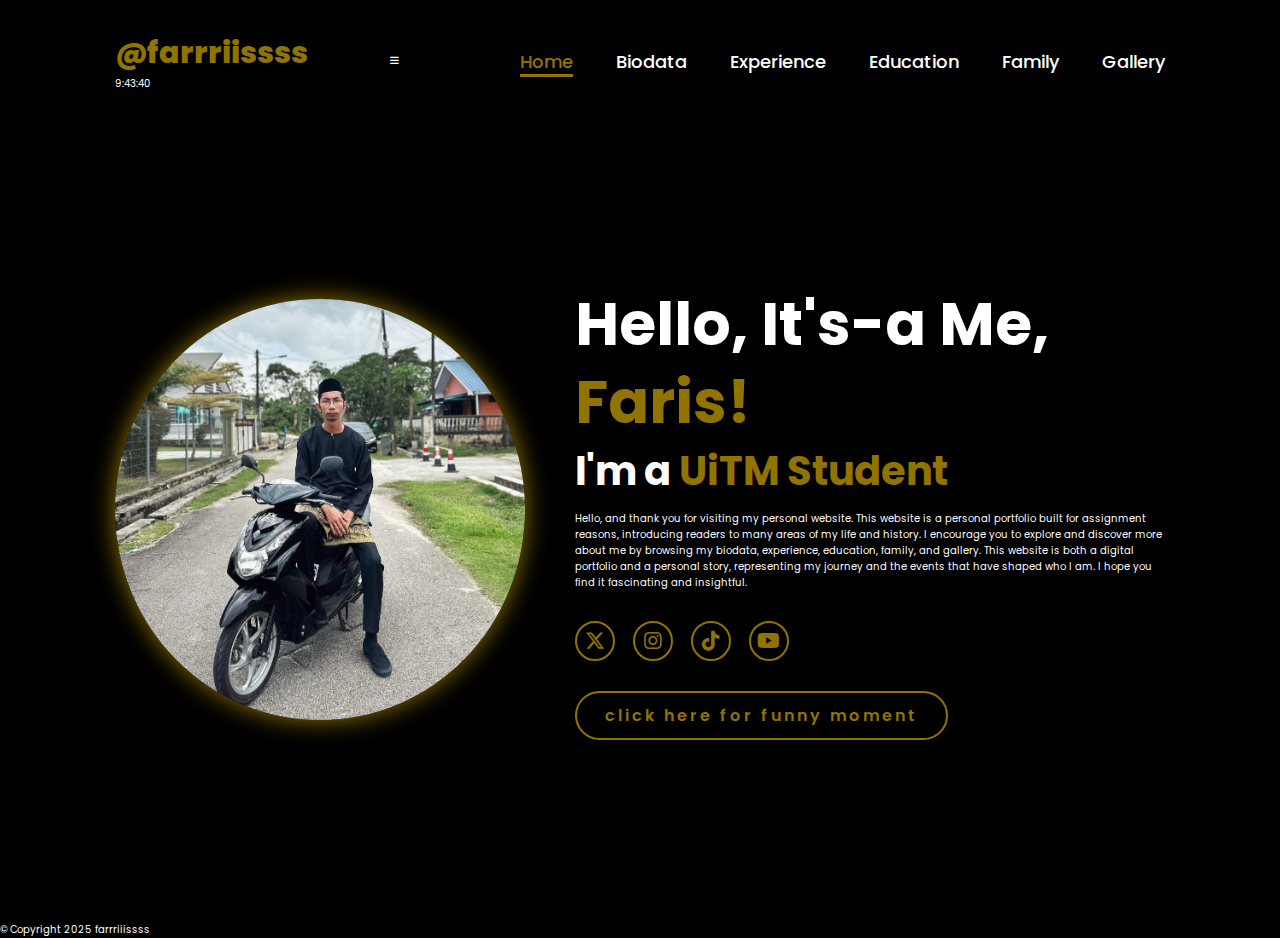
<file: index.html>
<!DOCTYPE html>
<html lang="en">
  <head>
    <meta charset="UTF-8" />
    <meta name="viewport" content="width=device-width, initial-scale=1.0" />
    <link rel="stylesheet" href="https://cdnjs.cloudflare.com/ajax/libs/font-awesome/6.5.2/css/all.min.css" />
    <link rel="stylesheet" href="style.css" />


    <title>home</title>
    <link rel="icon" type="image/x-icon" href="logo.png">

  </head>
  <body onload="startTime()">
    <header>
        
        <div class="logo-clock">
           <a href="#" class="logo">@farrriissss</a>
           <div id="txt" class="clock"></div>
        </div>

<script>
function startTime() {
  const today = new Date();
  let h = today.getHours();
  let m = today.getMinutes();
  let s = today.getSeconds();
  m = checkTime(m);
  s = checkTime(s);
  document.getElementById('txt').innerHTML =  h + ":" + m + ":" + s;
  setTimeout(startTime, 1000);
}

function checkTime(i) {
  if (i < 10) {i = "0" + i};  
  return i;
}

function toggleMenu() {
  document.getElementById('navbar').classList.toggle('active');
}

</script>

      <div class="menu-icon" onclick="toggleMenu()">
           <i class="fas fa-bars"></i>
      </div>

        <nav id="navbar">
            <a href="index.html" class="active">Home</a>
            <a href="biodata.html" >Biodata</a>
            <a href="experience.html" >Experience</a>
            <a href="education.html" >Education</a>
            <a href="family.html" >Family</a>
            <a href="gallery.html" >Gallery</a>
        </nav>
    </header>

    <div class="fadeInUp-animation">

    <section class="home">
        <div class="home-image">
            <img src="egos.jpg" class="fadeInUp-animation roundrect" alt="egos">
        </div>
          <div class="home-content">
            <h1>Hello, It's-a Me, <span>Faris!</span></h1>
            <h3 class="typing-text">I'm a <span></span></h3>
            <p>Hello, and thank you for visiting my personal website.  This website is a personal portfolio built for assignment reasons, introducing readers to many areas of my life and history.   I encourage you to explore and discover more about me by browsing my biodata, experience, education, family, and gallery.  This website is both a digital portfolio and a personal story, representing my journey and the events that have shaped who I am.  I hope you find it fascinating and insightful. ​ </p>
            <div class="social-icons">
                <a target="_blank" href="https://x.com/farrriiissss"><i class="fa-brands fa-x-twitter"></i></a>
                <a target="_blank" href="https://www.instagram.com/farrriissss/"><i class="fa-brands fa-instagram"></i></a>
                <a target="_blank" href="https://www.tiktok.com/@farrriisssss"><i class="fa-brands fa-tiktok"></i></a>
                <a target="_blank" href="https://www.youtube.com/@identifynoob"><i class="fa-brands fa-youtube"></i></a>
            </div>
            <a  href="https://youtu.be/j5a0jTc9S10?si=Z95Wkvrvn0usLeoM" class="btn">click here for funny moment</a>
          </div>
    </section>
        </div>

           <script src="https://static.elfsight.com/platform/platform.js" async></script>
          <div class="elfsight-app-a66104f2-8cba-4ae7-81bc-ff4ca03d4573" data-elfsight-app-lazy></div>

        <div class="fadeInUp-animation">
          <div class="footer"> 
           <p>© Copyright 2025 farrriiissss</p>
        </footer>
        </div>

  </body>
</html>
</file>
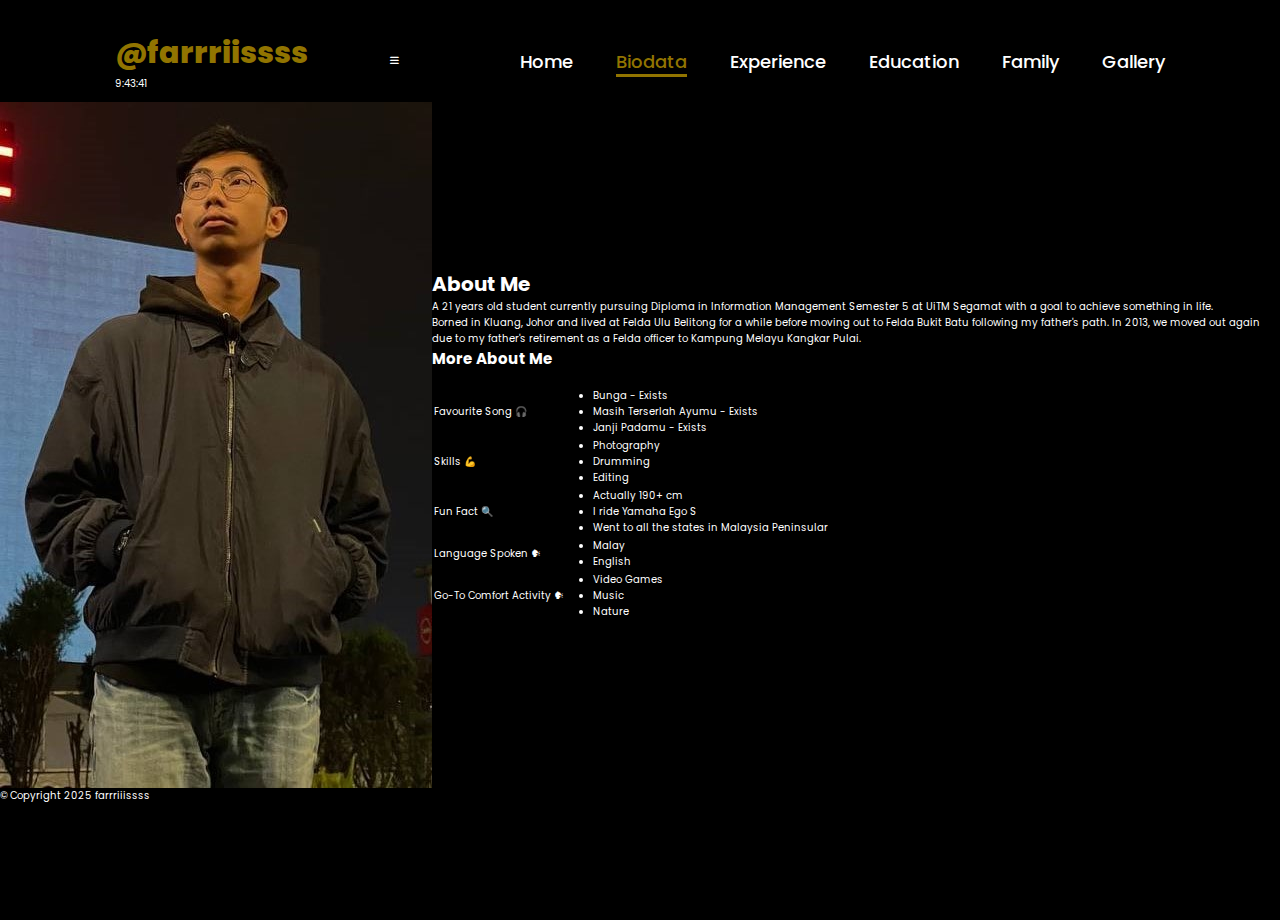
<file: biodata.html>
<!DOCTYPE html>
<html lang="en">
  <head>
    <meta charset="UTF-8" />
    <meta name="viewport" content="width=device-width, initial-scale=1.0" />
    <link rel="stylesheet" href="https://cdnjs.cloudflare.com/ajax/libs/font-awesome/6.5.2/css/all.min.css" />
    <link rel="stylesheet" href="style.css" />

    <title>faris's biodata</title>
    <link rel="icon" type="image/x-icon" href="logo.png">
    
  </head>

  <body onload="startTime()">
    <header>
        
        <div class="logo-clock">
           <a href="#" class="logo">@farrriissss</a>
           <div id="txt" class="clock"></div>
        </div>

<script>
function startTime() {
  const today = new Date();
  let h = today.getHours();
  let m = today.getMinutes();
  let s = today.getSeconds();
  m = checkTime(m);
  s = checkTime(s);
  document.getElementById('txt').innerHTML =  h + ":" + m + ":" + s;
  setTimeout(startTime, 1000);
}

function checkTime(i) {
  if (i < 10) {i = "0" + i};  
  return i;
}

function toggleMenu() {
  document.getElementById('navbar').classList.toggle('active');
}

</script>

      <div class="menu-icon" onclick="toggleMenu()">
           <i class="fas fa-bars"></i>
      </div>

        <nav id="navbar">
            <a href="index.html" >Home</a>
            <a href="biodata.html" class="active" >Biodata</a>
            <a href="experience.html" >Experience</a>
            <a href="education.html" >Education</a>
            <a href="family.html"  >Family</a>
            <a href="gallery.html" >Gallery</a>
        </nav>
    </header>

    <div class="fadeInUp-animation">

      
    <section class="about-section">
      <img src="genting.jpg" alt="genting">
      <div class="about-text">
        <h1>About Me</h1>
        <p>A 21 years old student currently pursuing Diploma in Information Management Semester 5 at UiTM Segamat with a goal to achieve something in life.</p>
        <p>Borned in Kluang, Johor and lived at Felda Ulu Belitong for a while before moving out to Felda Bukit Batu following my father's path. In 2013, we moved out again due to my father's retirement as a Felda officer to Kampung Melayu Kangkar Pulai.</p>

      <h2>More About Me</h2>
      <br>

<table>

  <tr>
    <td style="width:40%">Favourite Song 🎧</td>
    <td><li>Bunga - Exists</li>
        <li>Masih Terserlah Ayumu - Exists</li>
        <li>Janji Padamu - Exists</li>
    </td>

  </tr>
  <tr>
    <td>Skills 💪</td>
        <td><li>Photography</li>
        <li>Drumming</li>
        <li>Editing</li>
    </td>

  </tr>
  <tr>
    <td>Fun Fact 🔍</td>
        <td><li>Actually 190+ cm</li>
        <li>I ride Yamaha Ego S</li>
        <li>Went to all the states in Malaysia Peninsular</li>
    </td>
    
  </tr>

  <tr>
    <td>Language Spoken 🗣</td>
    <td><li>Malay</li>
        <li>English</li>
    </td>
    
  </tr>

    <tr>
    <td>Go-To Comfort Activity 🗣</td>
    <td><li>Video Games</li>
        <li>Music</li>
        <li>Nature</li>
    </td>
    
  </tr>
</table>

  </div>

      </section>
      </div>

           <script src="https://static.elfsight.com/platform/platform.js" async></script>
          <div class="elfsight-app-a66104f2-8cba-4ae7-81bc-ff4ca03d4573" data-elfsight-app-lazy></div>      
  

        <div class="fadeInUp-animation">
          <div class="footer"> 
           <p>© Copyright 2025 farrriiissss</p>
        </footer>
        </div>


  </body>
</html>
</file>
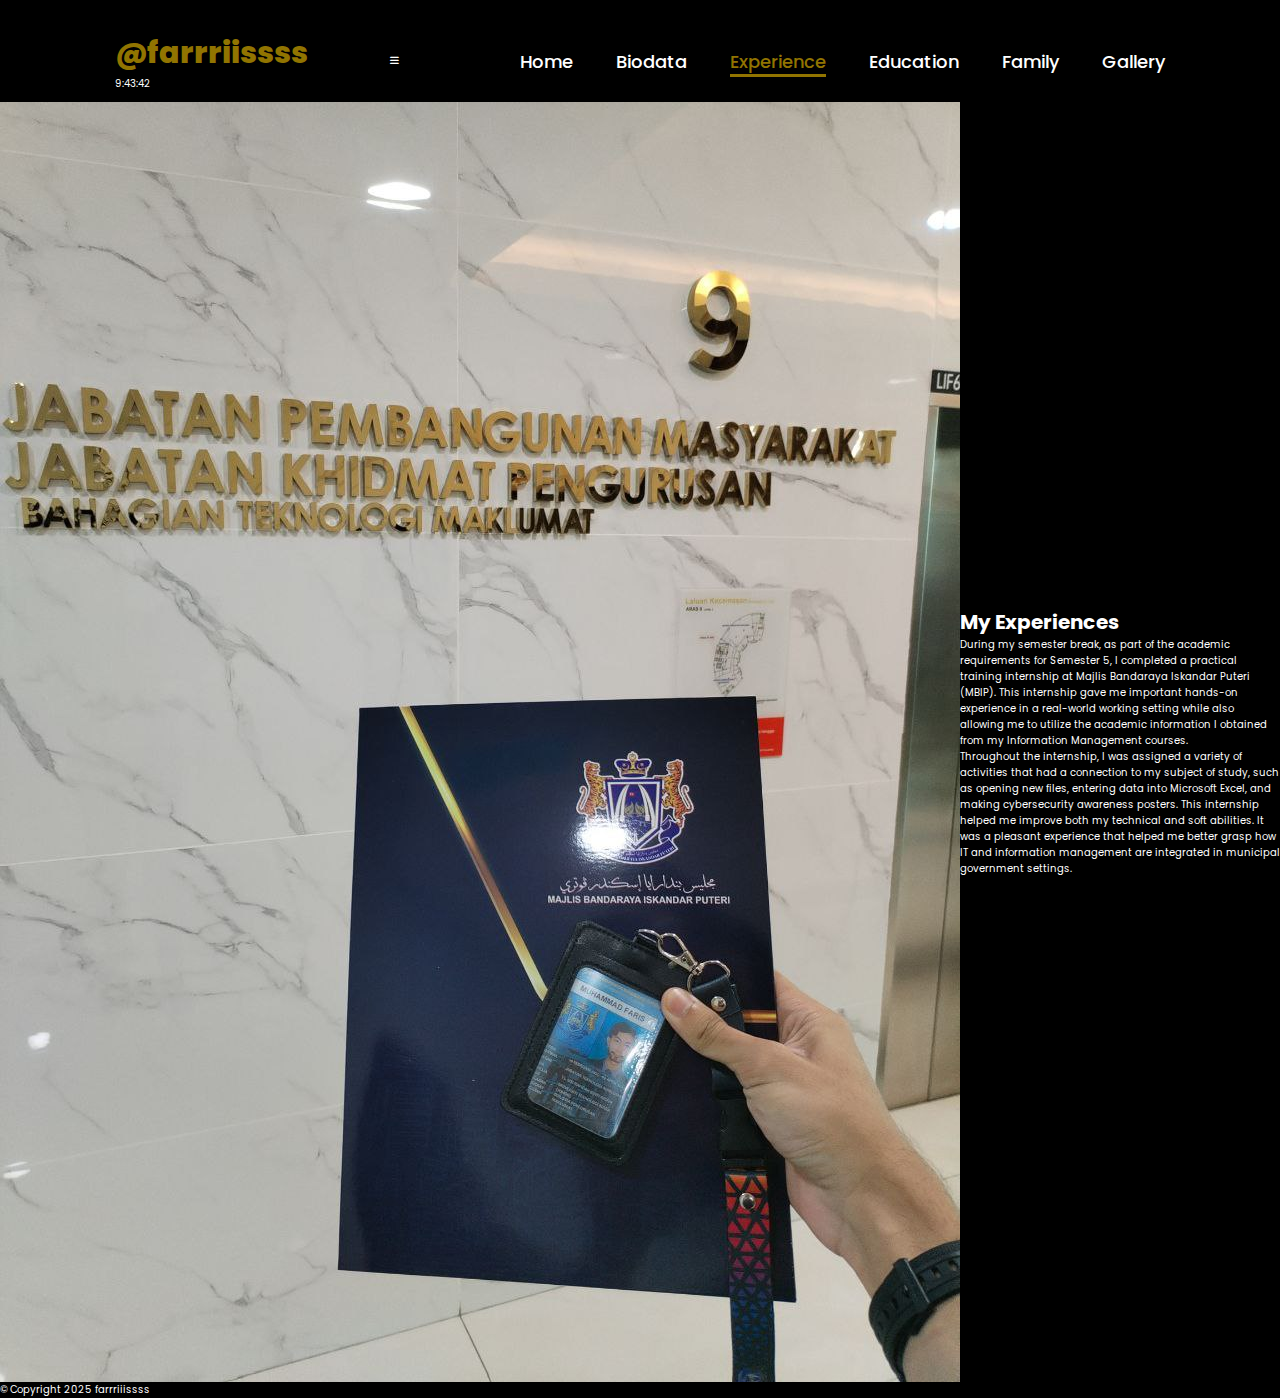
<file: education.html>
<!DOCTYPE html>
<html lang="en">
  <head>
    <meta charset="UTF-8" />
    <meta name="viewport" content="width=device-width, initial-scale=1.0" />
    <link rel="stylesheet" href="https://cdnjs.cloudflare.com/ajax/libs/font-awesome/6.5.2/css/all.min.css" />
    <link rel="stylesheet" href="style.css" />

    <title>faris's education</title>
    <link rel="icon" type="image/x-icon" href="logo.png">
    
  </head>
  <body onload="startTime()">
    <header>
        
        <div class="logo-clock">
           <a href="#" class="logo">@farrriissss</a>
           <div id="txt" class="clock"></div>
        </div>

<script>
function startTime() {
  const today = new Date();
  let h = today.getHours();
  let m = today.getMinutes();
  let s = today.getSeconds();
  m = checkTime(m);
  s = checkTime(s);
  document.getElementById('txt').innerHTML =  h + ":" + m + ":" + s;
  setTimeout(startTime, 1000);
}

function checkTime(i) {
  if (i < 10) {i = "0" + i};  
  return i;
}

function toggleMenu() {
  document.getElementById('navbar').classList.toggle('active');
}

</script>

      <div class="menu-icon" onclick="toggleMenu()">
           <i class="fas fa-bars"></i>
      </div>

        <nav id="navbar">
            <a href="index.html" >Home</a>
            <a href="biodata.html"  >Biodata</a>
            <a href="experience.html" class="active" >Experience</a>
            <a href="education.html" >Education</a>
            <a href="family.html"  >Family</a>
            <a href="gallery.html" >Gallery</a>
        </nav>
    </header>

    <div class="fadeInUp-animation">

        <section class="experience-section"> 
      <img src="exp1.jpg" alt="exp1">
      <div class="experience-text">
        <h1>My Experiences</h1>
        <p>During my semester break, as part of the academic requirements for Semester 5, I completed a practical training internship at Majlis Bandaraya Iskandar Puteri (MBIP).  This internship gave me important hands-on experience in a real-world working setting while also allowing me to utilize the academic information I obtained from my Information Management courses.</p>
        <p>Throughout the internship, I was assigned a variety of activities that had a connection to my subject of study, such as opening new files, entering data into Microsoft Excel, and making cybersecurity awareness posters.  This internship helped me improve both my technical and soft abilities.  It was a pleasant experience that helped me better grasp how IT and information management are integrated in municipal government settings.</p>
      </section>
      </div>

           <script src="https://static.elfsight.com/platform/platform.js" async></script>
          <div class="elfsight-app-a66104f2-8cba-4ae7-81bc-ff4ca03d4573" data-elfsight-app-lazy></div>

    </div>

        <div class="fadeInUp-animation">
          <div class="footer"> 
           <p>© Copyright 2025 farrriiissss</p>
        </footer>
        </div>

  </body>
</html>
</file>
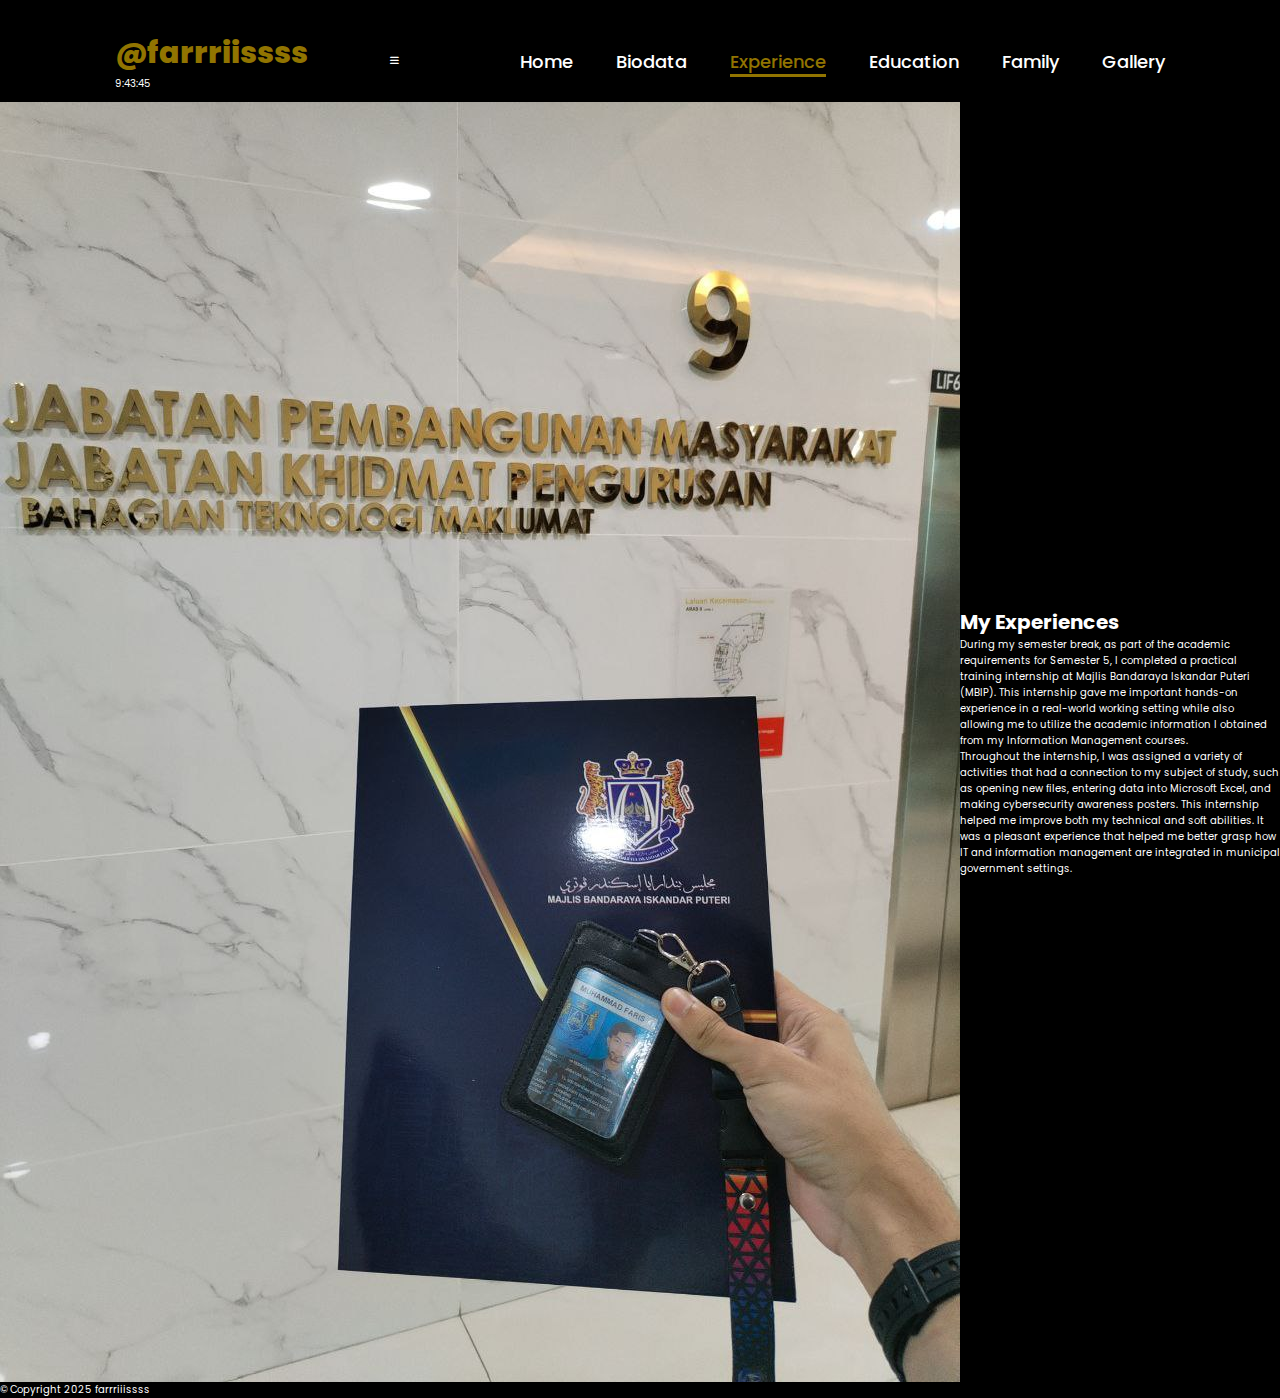
<file: experience.html>
<!DOCTYPE html>
<html lang="en">
  <head>
    <meta charset="UTF-8" />
    <meta name="viewport" content="width=device-width, initial-scale=1.0" />
    <link rel="stylesheet" href="https://cdnjs.cloudflare.com/ajax/libs/font-awesome/6.5.2/css/all.min.css" />
    <link rel="stylesheet" href="style.css" />

    <title>faris's experience</title>
    <link rel="icon" type="image/x-icon" href="logo.png">
    
  </head>
  <body onload="startTime()">
    <header>
        
        <div class="logo-clock">
           <a href="#" class="logo">@farrriissss</a>
           <div id="txt" class="clock"></div>
        </div>

<script>
function startTime() {
  const today = new Date();
  let h = today.getHours();
  let m = today.getMinutes();
  let s = today.getSeconds();
  m = checkTime(m);
  s = checkTime(s);
  document.getElementById('txt').innerHTML =  h + ":" + m + ":" + s;
  setTimeout(startTime, 1000);
}

function checkTime(i) {
  if (i < 10) {i = "0" + i};  
  return i;
}

function toggleMenu() {
  document.getElementById('navbar').classList.toggle('active');
}

</script>

      <div class="menu-icon" onclick="toggleMenu()">
           <i class="fas fa-bars"></i>
      </div>

        <nav id="navbar">
            <a href="index.html" >Home</a>
            <a href="biodata.html"  >Biodata</a>
            <a href="experience.html" class="active" >Experience</a>
            <a href="education.html" >Education</a>
            <a href="family.html"  >Family</a>
            <a href="gallery.html" >Gallery</a>
        </nav>
    </header>

    <div class="fadeInUp-animation">

        <section class="experience-section"> 
      <img src="exp1.jpg" alt="exp1">
      <div class="experience-text">
        <h1>My Experiences</h1>
        <p>During my semester break, as part of the academic requirements for Semester 5, I completed a practical training internship at Majlis Bandaraya Iskandar Puteri (MBIP).  This internship gave me important hands-on experience in a real-world working setting while also allowing me to utilize the academic information I obtained from my Information Management courses.</p>
        <p>Throughout the internship, I was assigned a variety of activities that had a connection to my subject of study, such as opening new files, entering data into Microsoft Excel, and making cybersecurity awareness posters.  This internship helped me improve both my technical and soft abilities.  It was a pleasant experience that helped me better grasp how IT and information management are integrated in municipal government settings.</p>
      </section>
      </div>

           <script src="https://static.elfsight.com/platform/platform.js" async></script>
          <div class="elfsight-app-a66104f2-8cba-4ae7-81bc-ff4ca03d4573" data-elfsight-app-lazy></div>

    </div>

        <div class="fadeInUp-animation">
          <div class="footer"> 
           <p>© Copyright 2025 farrriiissss</p>
        </footer>
        </div>

  </body>
</html>
</file>
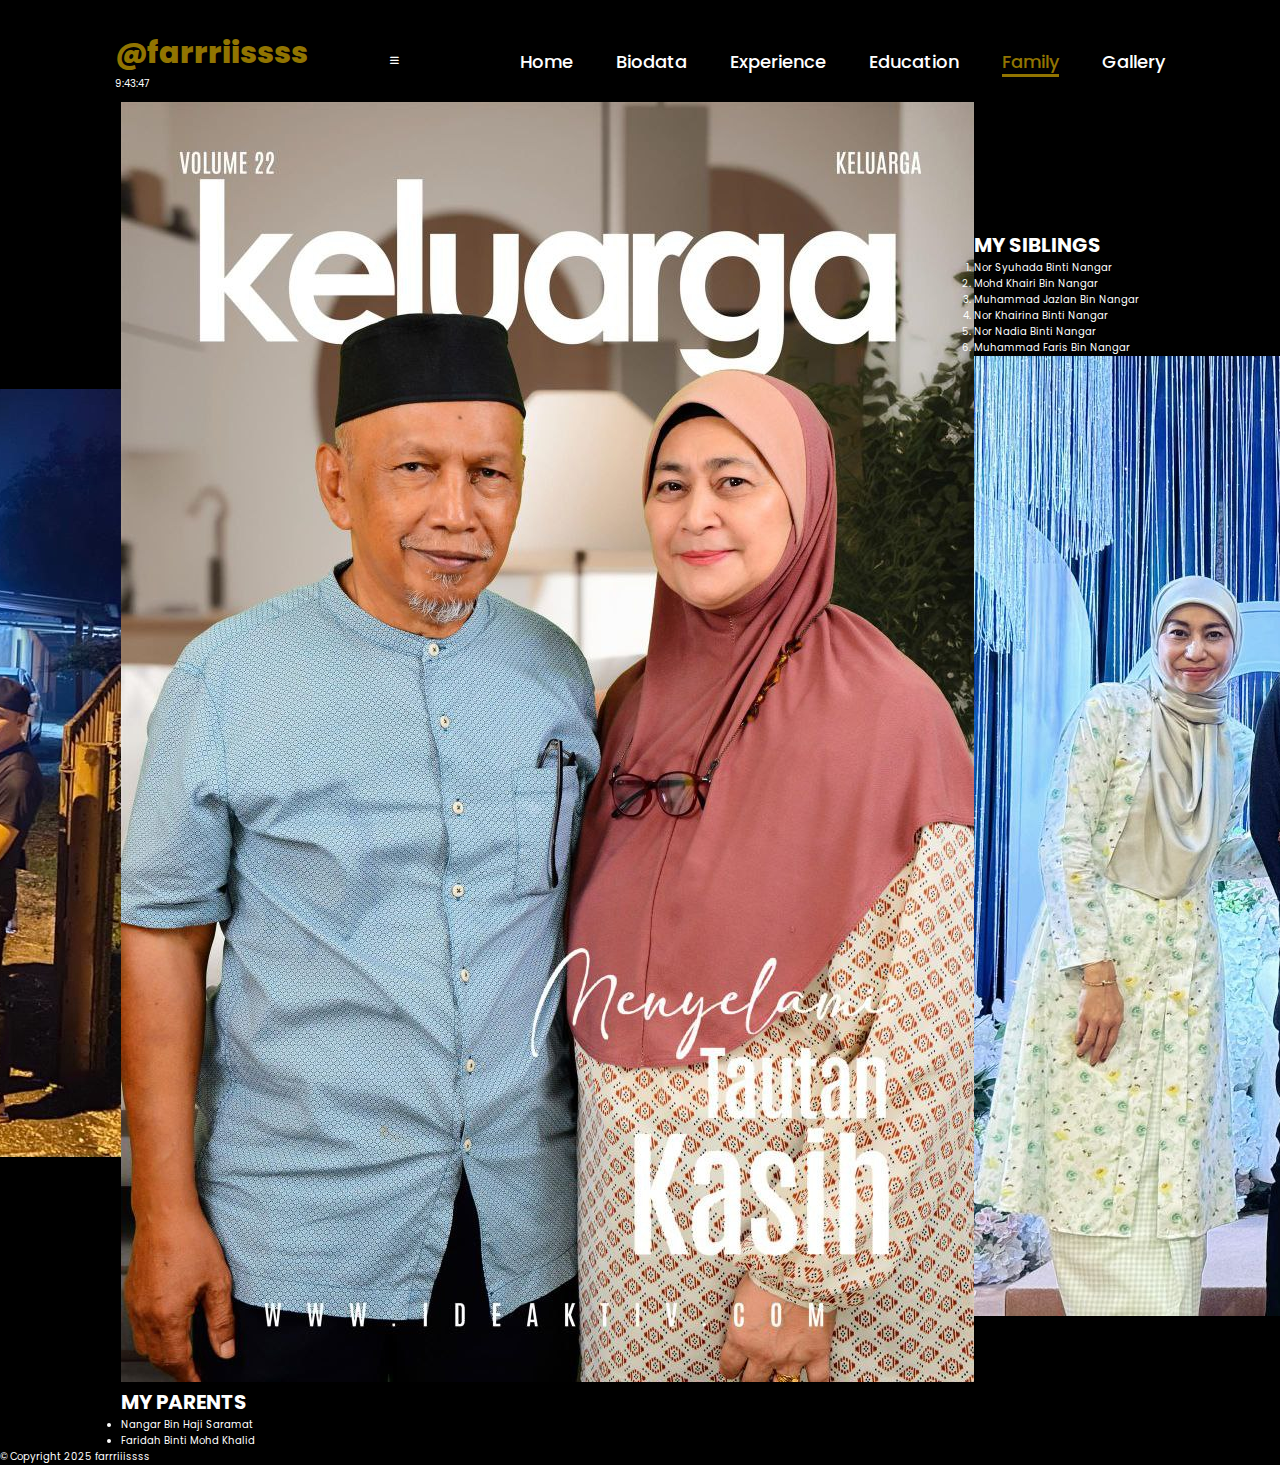
<file: family.html>
<!DOCTYPE html>
<html lang="en">
  <head>
    <meta charset="UTF-8" />
    <meta name="viewport" content="width=device-width, initial-scale=1.0" />
    <link rel="stylesheet" href="https://cdnjs.cloudflare.com/ajax/libs/font-awesome/6.5.2/css/all.min.css" />
    <link rel="stylesheet" href="style.css" />

    <title>faris's family</title>
    <link rel="icon" type="image/x-icon" href="logo.png">

  </head>

  <body onload="startTime()">
    <header>
        
        <div class="logo-clock">
           <a href="#" class="logo">@farrriissss</a>
           <div id="txt" class="clock"></div>
        </div>

<script>
function startTime() {
  const today = new Date();
  let h = today.getHours();
  let m = today.getMinutes();
  let s = today.getSeconds();
  m = checkTime(m);
  s = checkTime(s);
  document.getElementById('txt').innerHTML =  h + ":" + m + ":" + s;
  setTimeout(startTime, 1000);
}

function checkTime(i) {
  if (i < 10) {i = "0" + i};  
  return i;
}

function toggleMenu() {
  document.getElementById('navbar').classList.toggle('active');
}

</script>

      <div class="menu-icon" onclick="toggleMenu()">
           <i class="fas fa-bars"></i>
      </div>

        <nav id="navbar">
            <a href="index.html" >Home</a>
            <a href="biodata.html" >Biodata</a>
            <a href="experience.html" >Experience</a>
            <a href="education.html" >Education</a>
            <a href="family.html" class="active" >Family</a>
            <a href="gallery.html" >Gallery</a>
        </nav>
    </header>

    <div class="fadeInUp-animation">


          <section class="family-section"> 

              <div class="family-text">
                  <h1>Family</h1>
              </div>
            
            <div class="image-row">
               <img src="family.jpg" alt="family">

               </div>
 
        <div class="image-text-side">

          <img src="makbapak.jpg" alt="makbapak">
            <div class="text-content">
              <h1>MY PARENTS</h1>
                <ul style="list-style-type:disc;">
                  <li>Nangar Bin Haji Saramat</li>
                  <li>Faridah Binti Mohd Khalid</li>
                </ul>
            </div>
             </div>

           
        <div class="image-text-side">

        <div class="text-content">
          <h1>MY SIBLINGS</h1>
          <ol type="1">
            <li>Nor Syuhada Binti Nangar</li>
            <li>Mohd Khairi Bin Nangar</li>
            <li>Muhammad Jazlan Bin Nangar</li>
            <li>Nor Khairina Binti Nangar</li>
            <li>Nor Nadia Binti Nangar</li>
            <li>Muhammad Faris Bin Nangar</li>
          </ol>
            </div>

          <img src="adikberadik.jpg" alt="adikberadik">

          </section>

        </div>

           <script src="https://static.elfsight.com/platform/platform.js" async></script>
          <div class="elfsight-app-a66104f2-8cba-4ae7-81bc-ff4ca03d4573" data-elfsight-app-lazy></div>        
    </div>

        <div class="fadeInUp-animation">
          <div class="footer"> 
           <p>© Copyright 2025 farrriiissss</p>
        </footer>
        </div>

  </body>
</html>
</file>
<file: style.css>
@import url('https://fonts.googleapis.com/css2?family=Poppins%3Awght%40100%3B200%3B300%3B400%3B500%3B600&display=swap%27%29%3B');

*{
    margin: 0;
    padding: 0;
    box-sizing: border-box;
    text-decoration: none;
    border: none;
    outline: none;
    font-family: 'Poppins', sans-serif;
}

html{
    font-size: 62.5%;
}

body{
    width:100%;
    height: 100vh;
    background-color: black;
    color: white;
}
    

header{
    margin-top: 20px;
    position: static;
    top: 0;
    left: 0;
    width: 100%;
    padding: 1rem 9%;
    background-color: transparent;
    filter: drop-shadow(10px);
    display: flex;
    justify-content: space-between;
    align-items: center;
    z-index: 100;
}

.logo{
    font-size:3rem;
    color: #917400;
    font-weight: 800;
    cursor: pointer;
    transition: 0.5s ease;
}

.logo:hover{
    transform: scale(1.1);
}

nav a{
    font-size: 1.8rem;
    color: white;
    margin-left: 4rem;
    font-weight: 500;
    transition: 0.3s ease;
    border-bottom: 3px solid transparent;

}

nav a:hover,
nav a.active{
    color: #917400;
    border-bottom: 3px solid #917400;
}

@media(max-width:995px){
    nav{
        position: absolute;
        display: none;
        top: 0;
        right: 0;
        width: 40%;
        border-left: 3px solid #917400;
        border-bottom: 3px solid #917400;
        border-bottom-left-radius: 2rem;
        padding: 1rem solid;
        background-color: #161616;
        border-top: 0.1rem solid rgba(0,0,0,1);
    }

    nav.active{
        display: block;
    }

    nav a{
        display: block;
        font-size: 2rem;
        margin: 3rem 0;
    }

    nav a.hover,
    nav a.active{
        padding: 1rem;
        border-radius: 0.5rem;
        border-bottom: 0.5 solid #917400;
    }
 }

section{
    width: 100%;
    min-height: 70vh;
    padding: 0; 
    display: flex;
    justify-content: center;
    align-items: center;    
}

.home{
    height: calc(100vh - 80px);
    display:flex;
    justify-content: center;    
    align-items: center;
    gap: 5rem;
    padding: 6rem 9%;
    background-color: black;
    overflow: hidden;
}

.home .home-content h1{
    font-size: 6rem;
    font-weight: 700;
    line-height: 1.3;
}

span{
    color:#917400;
}

.home-content h3{
    font-size: 4rem;
    margin-bottom: 1rem;
    font-weight: 700;
}

.home-image{
    border-radius: 50%;
}

.home-image img{
    position: relative;
    width: 32vw;
    height: auto;
    border-radius: 50%;
    box-shadow: 0 0 25px #917400;
    cursor: pointer;
    transition: 0.2s linear;
    object-fit: cover;
}

.home-image img:hover{
    transform: scale(1.05);
}

.roundrect {
    border-radius: 20px;
    }

.social-icons a{
    display:inline-flex;
    justify-content: center;
    align-items: center;
    width: 4rem; 
    height: 4rem;
    background-color: transparent;
    border: 0.2rem solid #917400;
    font-size: 2rem;
    border-radius: 50%;
    margin: 3rem 1.5rem 3rem 0;
    transition: 0.3s ease;
    color: #917400;
}

.social-icons a:hover{
    color: black;
    transform: scale(1.3) translateY(-5px);
    background-color: #917400;
    box-shadow: 0 0 25px #917400;
}

.btn{
    display: inline-block;
    padding: 1rem 2.8rem;
    background-color: black;
    border-radius: 4rem;
    font-size: 1.6rem;
    color: #917400;
    letter-spacing: 0.3rem;
    font-weight: 600;
    border: 2px solid #917400;
    transition: 0.3s ease;
    cursor: pointer;
}

.btn:hover{
    transform: scale3d(1.03);
    background-color: #917400;
    color: black;
    box-shadow: 0 0 25px #917400;
}

.typing-text{
    font-size: 34px;
    font-weight: 600;
    min-width: 280px;
}

.typing-text span{
    position: relative;
}

.typing-text span::before{
    content: "UiTM Student";
    color: #917400;
    animation: words 20s infinite;
}

.typing-text span::after{
    content: "";
    background-color: black;
    position: absolute;
    width: calc(100% + 8px);
    height: 100%;
    border-left: 3px solid black;
    right: -8;
    animation: cursor 0.6s infinite;
}

@keyframes cursor{
    to{
        border-left: 3px solid #917400;
    }
}

@keyframes words{
    0%, 20%{
        content: "UiTM Student";
    }
    21%, 40%{
        content: "Part-Time Photographer";
    }
    41%, 60%{
        content: "Videographer";
    }
    61%, 80%{
        content: "6ft Guy";
    }
    81%, 100%{
        content: "Dude";
    }
}

@keyframes fadeInUp {
    0% {
      transform: translateY(100%);
      opacity: 0;
    }
    100% {
      transform: translateY(0%);
      opacity: 1;
    }
  }
  
  .fadeInUp-animation {
    animation: 1.5s fadeInUp;
  }

@media (max-width: 1000px){
    .home{
        gap: 4rem;
    }
}

@media(max-width:995px){
    .home{
        flex-direction: column;
        padding: 2rem 4rem;
        gap: 2rem;
    }

    .home .home-content h3{
        font-size: 2.5rem;
    }

    .home-content h1{
        font-size: 5rem;
    }

    .home-image img{
        width: 50vh;
        margin-top: 2rem;
    }
}

@media (max-width: 768px) {
    html {
        font-size: 55%;
    }

    header {
        padding: 1rem 5%;
    }

    .home {
        flex-direction: column;
        padding: 2rem 5%;
        gap: 3rem;
    }

    .home-content h1 {
        font-size: 4rem;
    }

    .home-content h3 {
        font-size: 2.5rem;
    }

    .home-image img {
        width: 60vw;
    }

    nav a {
        margin-left: 2rem;
        font-size: 1.6rem;
    }
}

@media (max-width: 480px) {
    html {
        font-size: 50%;
    }

    .home-content h1 {
        font-size: 3.2rem;
    }

    .home-content h3 {
        font-size: 2rem;
    }

    .typing-text {
        font-size: 2rem;
    }

    .btn {
        font-size: 1.4rem;
        padding: 0.8rem 2.2rem;
    }

    .social-icons a {
        width: 3rem;
        height: 3rem;
        font-size: 1.4rem;
        margin: 1rem 1rem 1rem 0;
    }

    .home-image img {
        width: 70vw;
    }

    nav a {
        font-size: 1.4rem;
        margin: 2rem 0;
    }
}
</file>
